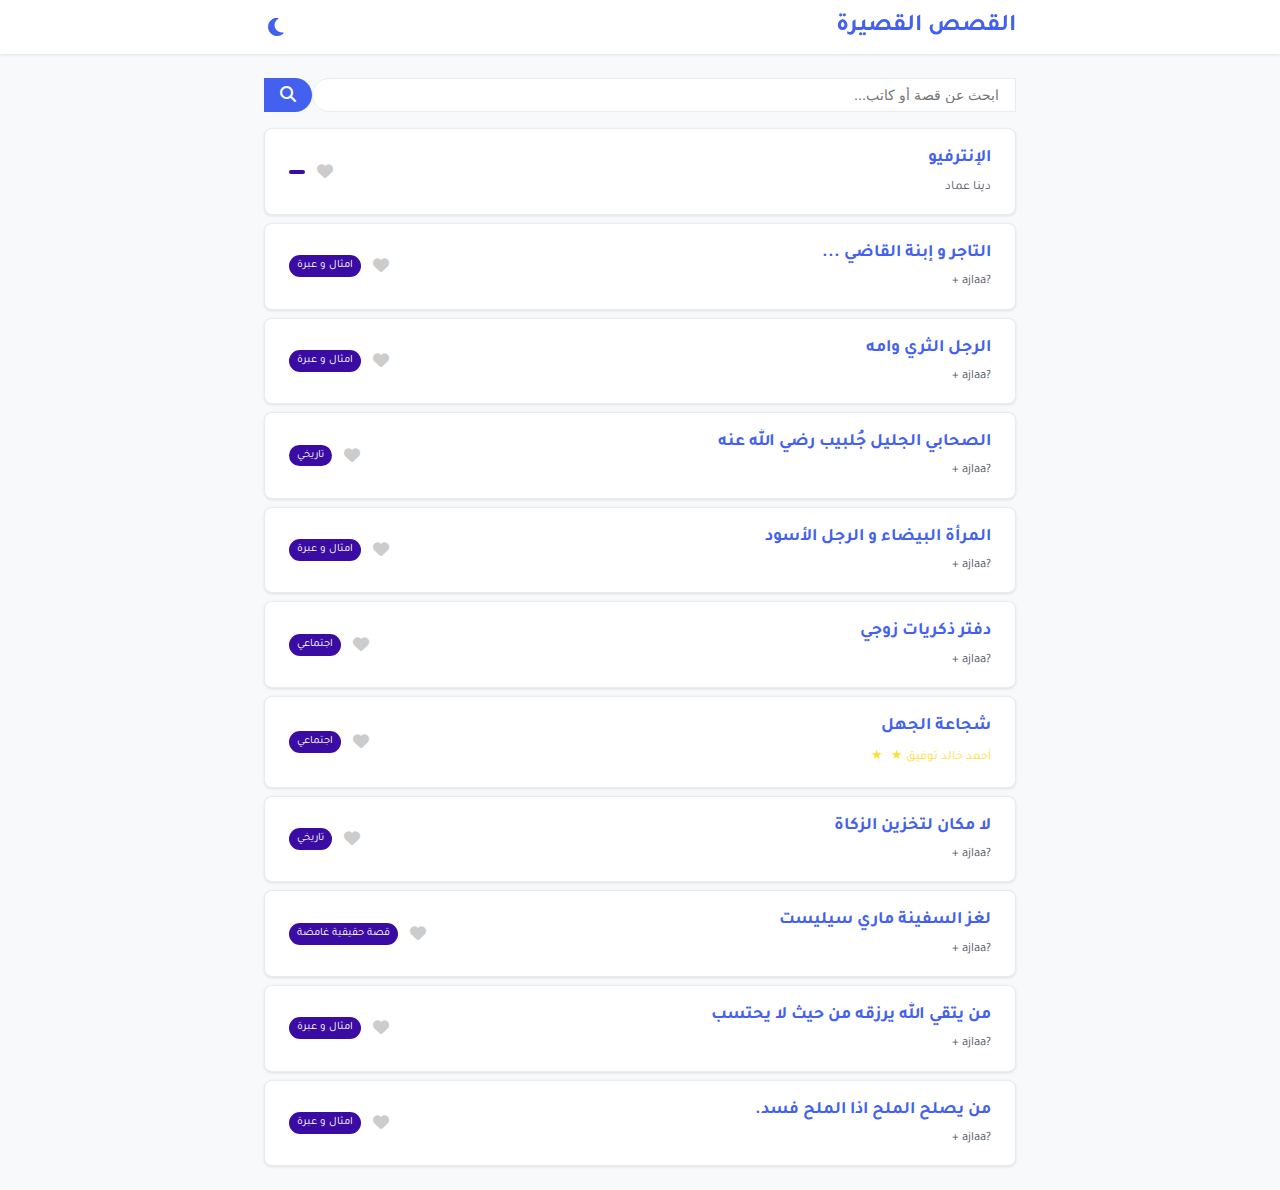
<file: index.html>
<!DOCTYPE html>
<html lang="ar" dir="rtl">
<head>
    <meta charset="UTF-8">
    <meta name="viewport" content="width=device-width, initial-scale=1.0, maximum-scale=1.0, user-scalable=no">
    <title>القصص القصيرة</title>
    <link rel="stylesheet" href="./style.css">
    <link rel="stylesheet" href="https://cdnjs.cloudflare.com/ajax/libs/font-awesome/6.4.0/css/all.min.css">
    <link href="https://fonts.googleapis.com/css2?family=Tajawal:wght@400;500;700&display=swap" rel="stylesheet">
</head>
<body class="day-mode">
    <header>
        <div class="header-container">
            <h1>القصص القصيرة</h1>
            <button id="theme-toggle" class="theme-btn">
                <i class="fas fa-moon"></i>
            </button>
        </div>
    </header>

    <main>
        <div class="search-container">
            <input type="text" id="search-input" placeholder="ابحث عن قصة أو كاتب...">
            <button id="search-btn"><i class="fas fa-search"></i></button>
        </div>

        <div id="stories-container" class="stories-list">
            <!-- سيتم ملؤه بواسطة الجافاسكريبت -->
        </div>
    </main>

    <script src="./script.js"></script>
</body>
</html>
</file>
<file: style.css>
:root {
    --primary-color: #4361ee;
    --secondary-color: #3a0ca3;
    --text-color: #2b2d42;
    --bg-color: #f8f9fa;
    --card-bg: #ffffff;
    --header-bg: #ffffff;
    --border-color: #e9ecef;
    --shadow-sm: 0 1px 3px rgba(0, 0, 0, 0.1);
    --shadow-md: 0 4px 6px rgba(0, 0, 0, 0.1);
    --space-xs: 4px;
    --space-sm: 8px;
    --space-md: 16px;
    --space-lg: 24px;
    --space-xl: 32px;
}

.night-mode {
    --primary-color: #4895ef;
    --secondary-color: #3f37c9;
    --text-color: #f8f9fa;
    --bg-color: #121420;
    --card-bg: #1a1a2e;
    --header-bg: #0f3460;
    --border-color: #2d3748;
}

* {
    margin: 0;
    padding: 0;
    box-sizing: border-box;
    -webkit-tap-highlight-color: transparent;
}

body {
    font-family: 'Tajawal', sans-serif;
    background-color: var(--bg-color);
    color: var(--text-color);
    min-height: 100vh;
    display: flex;
    flex-direction: column;
    line-height: 1.6;
}

header {
    background-color: var(--header-bg);
    box-shadow: var(--shadow-sm);
    position: sticky;
    top: 0;
    z-index: 100;
    padding: var(--space-sm) 0;
}

.header-container {
    width: 100%;
    max-width: 100%;
    padding: 0 var(--space-md);
    margin: 0 auto;
    display: flex;
    justify-content: space-between;
    align-items: center;
}

h1 {
    font-size: 1.25rem;
    color: var(--primary-color);
    font-weight: 700;
}

.theme-btn {
    background: none;
    border: none;
    font-size: 1.2rem;
    color: var(--primary-color);
    cursor: pointer;
    padding: var(--space-xs);
    display: flex;
    align-items: center;
    justify-content: center;
}

main {
    flex: 1;
    width: 100%;
    padding: var(--space-md);
    max-width: 100%;
    margin: 0 auto;
}

.search-container {
    display: flex;
    margin-bottom: var(--space-md);
    width: 100%;
    max-width: 100%;
}

#search-input {
    flex: 1;
    padding: var(--space-sm) var(--space-md);
    border: 1px solid var(--border-color);
    border-radius: 25px 0 0 25px;
    font-size: 0.9rem;
    background-color: var(--card-bg);
    color: var(--text-color);
    outline: none;
}

#search-btn {
    padding: 0 var(--space-md);
    background-color: var(--primary-color);
    color: white;
    border: none;
    border-radius: 0 25px 25px 0;
    cursor: pointer;
    font-size: 1rem;
}

.stories-list {
    display: flex;
    flex-direction: column;
    gap: var(--space-sm);
    width: 100%;
}

.story-item {
    background-color: var(--card-bg);
    border-radius: 8px;
    padding: var(--space-md);
    box-shadow: var(--shadow-sm);
    display: flex;
    justify-content: space-between;
    align-items: center;
    border: 1px solid var(--border-color);
    transition: all 0.2s ease;
}

.story-item:active {
    transform: scale(0.98);
}

.story-main-info {
    flex: 1;
    min-width: 0;
}

.story-title {
    font-size: 1rem;
    color: var(--primary-color);
    margin-bottom: var(--space-xs);
    white-space: nowrap;
    overflow: hidden;
    text-overflow: ellipsis;
}

.story-author {
    font-size: 0.8rem;
    color: var(--text-color);
    opacity: 0.8;
}

.story-meta {
    display: flex;
    align-items: center;
    gap: var(--space-sm);
    margin-right: var(--space-sm);
}

.story-genre {
    font-size: 0.7rem;
    background-color: var(--secondary-color);
    color: white;
    padding: 2px 8px;
    border-radius: 15px;
    white-space: nowrap;
}

.favorite-btn {
    background: none;
    border: none;
    font-size: 1rem;
    color: #ccc;
    cursor: pointer;
    transition: color 0.2s;
    padding: var(--space-xs);
}

.favorite-btn.active {
    color: #e74c3c;
}

.story-content {
    background-color: var(--card-bg);
    padding: var(--space-md);
    border-radius: 8px;
    box-shadow: var(--shadow-sm);
    margin-bottom: var(--space-md);
    border: 1px solid var(--border-color);
}

#story-text {
    font-size: 1rem;
    line-height: 1.8;
    margin-bottom: var(--space-lg);
    text-align: justify;
    hyphens: auto;
    word-wrap: break-word;
    overflow-wrap: break-word;
    white-space: pre-line;
}

.author-info {
    display: flex;
    justify-content: space-between;
    align-items: center;
    padding-top: var(--space-md);
    border-top: 1px solid var(--border-color);
    margin-top: var(--space-md);
}

.author-left {
    display: flex;
    align-items: center;
    gap: var(--space-md);
}

.author-right {
    text-align: left;
}

.author-img {
    width: 15px;
    height: 15px;
    border-radius: 50%;
    object-fit: cover;
}

.premium-author {
    color: #FFD700;
    position: relative;
    display: inline-block;
    animation: neonGlow 2s infinite alternate;
}

.premium-author::after {
    content: "★";
    margin-right: 5px;
    color: #FFD700;
}

.author-image {
    border: 2px solid #FFD700;
    box-shadow: 0 0 10px rgba(255, 215, 0, 0.5);
    animation: borderPulse 3s infinite;
}

.story-image {
    max-width: 100%;
    max-height: 300px;
    border-radius: 8px;
    object-fit: cover;
    box-shadow: var(--shadow-sm);
    margin-bottom: var(--space-md);
}

.error-message {
    background-color: #ffebee;
    color: #c62828;
    padding: 15px;
    border-radius: 8px;
    margin-bottom: 20px;
    text-align: center;
}

.no-stories {
    text-align: center;
    padding: 20px;
    color: var(--text-color);
    opacity: 0.7;
}

@keyframes neonGlow {
    0% {
        text-shadow: 0 0 5px rgba(255, 215, 0, 0.5);
    }
    50% {
        text-shadow: 0 0 15px rgba(255, 215, 0, 0.8);
    }
    100% {
        text-shadow: 0 0 5px rgba(255, 215, 0, 0.5);
    }
}

@keyframes borderPulse {
    0% {
        box-shadow: 0 0 5px rgba(255, 215, 0, 0.5);
        border-color: #FFD700;
    }
    50% {
        box-shadow: 0 0 15px rgba(255, 215, 0, 0.8);
        border-color: #FFA500;
    }
    100% {
        box-shadow: 0 0 5px rgba(255, 215, 0, 0.5);
        border-color: #FFD700;
    }
}

@media (min-width: 768px) {
    .header-container {
        max-width: 800px;
        padding: 0 var(--space-lg);
    }
    
    main {
        max-width: 800px;
        padding: var(--space-lg);
    }
    
    h1 {
        font-size: 1.5rem;
    }
    
    .theme-btn {
        font-size: 1.3rem;
    }
    
    .story-item {
        padding: var(--space-md) var(--space-lg);
    }
    
    .story-title {
        font-size: 1.1rem;
    }
    
    .story-content {
        padding: var(--space-lg);
    }
    
    #story-text {
        font-size: 1.1rem;
    }
    
    .author-img {
        width: 70px;
        height: 70px;
    }
}

@media (max-width: 480px) {
    :root {
        --space-md: 12px;
    }
    
    .header-container {
        padding: 0 var(--space-sm);
    }
    
    .story-item {
        padding: var(--space-sm);
    }
    
    .story-title {
        font-size: 0.9rem;
    }
    
    .story-author {
        font-size: 0.75rem;
    }
    
    .story-genre {
        font-size: 0.65rem;
    }
    
    .favorite-btn {
        font-size: 0.9rem;
    }
    
    .author-info {
        flex-direction: column;
        gap: var(--space-md);
    }
    
    .author-left, .author-right {
        width: 100%;
    }
    
    .author-right {
        text-align: center;
    }
}
</file>
